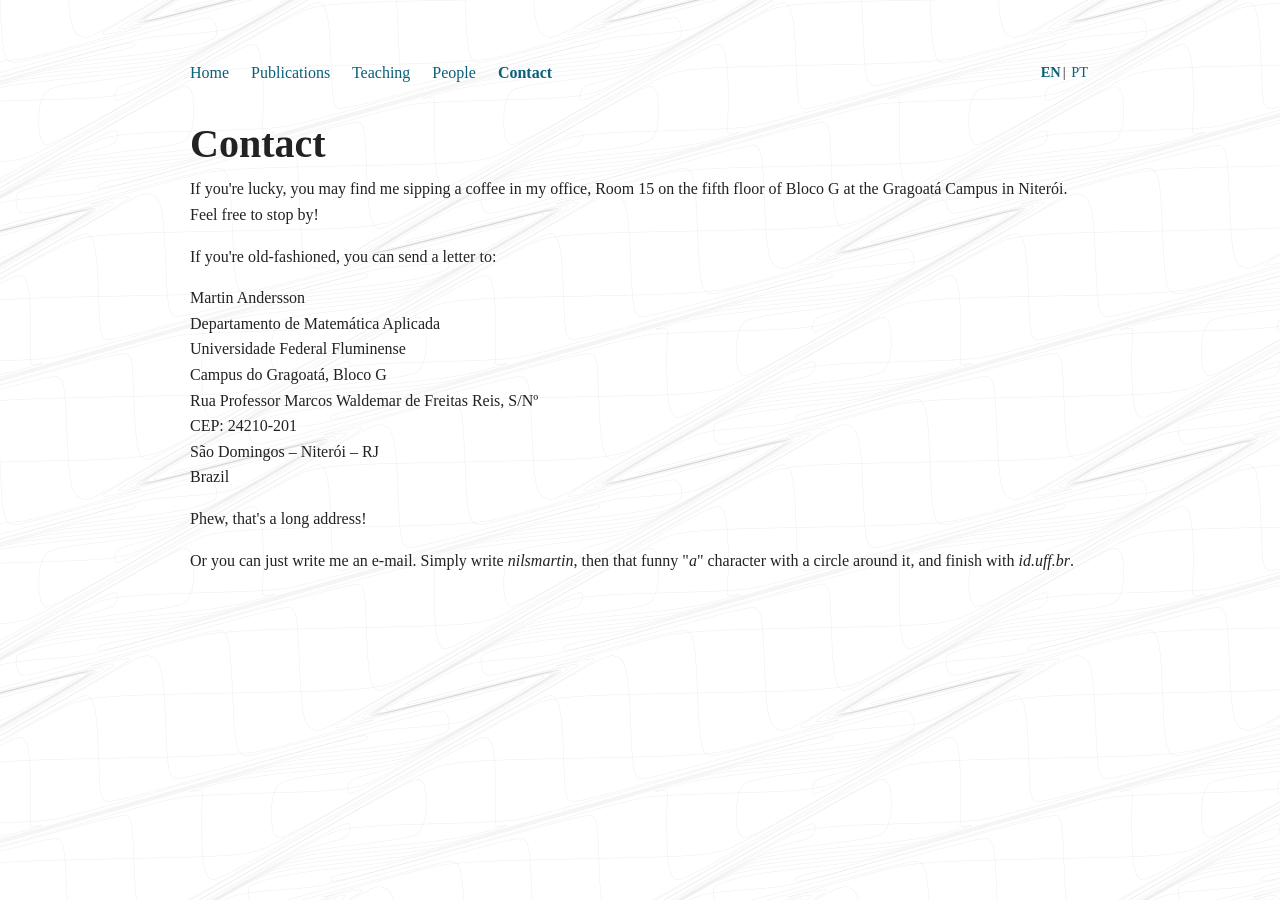
<file: contact.html>
<!DOCTYPE html>
<html>
<head>

<link rel="stylesheet" href="style.css">


<meta charset="utf-8">
<meta name="viewport" content="width=device-width, initial-scale=1">

<title>Contact</title>

</head>

<body>


<nav>
	<div class="nav-left">
	  <a href="index.html">Home</a>
	  <a href="publications.html">Publications</a>
	  <a href="teaching.html">Teaching</a>
	  <a href="people.html">People</a>
	  <a href="contact.html" class="active">Contact</a>
	</div>

	<div class="nav-right">
		<a href="contact.html" class="active">EN</a>|
		<a href="pt/contact.html">PT</a>
	</div>
</nav>


<h1>Contact</h1>

If you're lucky, you may find me sipping a coffee in my office,  Room 15 on the
fifth floor of Bloco G at the Gragoatá Campus in Niterói. Feel free to stop by!

<p>

If you're old-fashioned, you can send a letter to:

<p>

Martin Andersson<br>
<a class="bio-link" href="https://www.gma.uff.br">Departamento de Matemática Aplicada</a><br>
Universidade Federal Fluminense<br>
Campus do Gragoatá, Bloco G<br>
Rua Professor Marcos Waldemar de Freitas Reis, S/Nº<br>
CEP: 24210-201<br>
São Domingos – Niterói – RJ <br>
Brazil

<p>

Phew, that's a long address!

<p>

Or you can just write me an e-mail. Simply write <em>nilsmartin</em>, then
that funny "<em>a</em>" character with a circle around it, and finish with
<em>id.uff.br</em>.


</body>
</html>
</file>
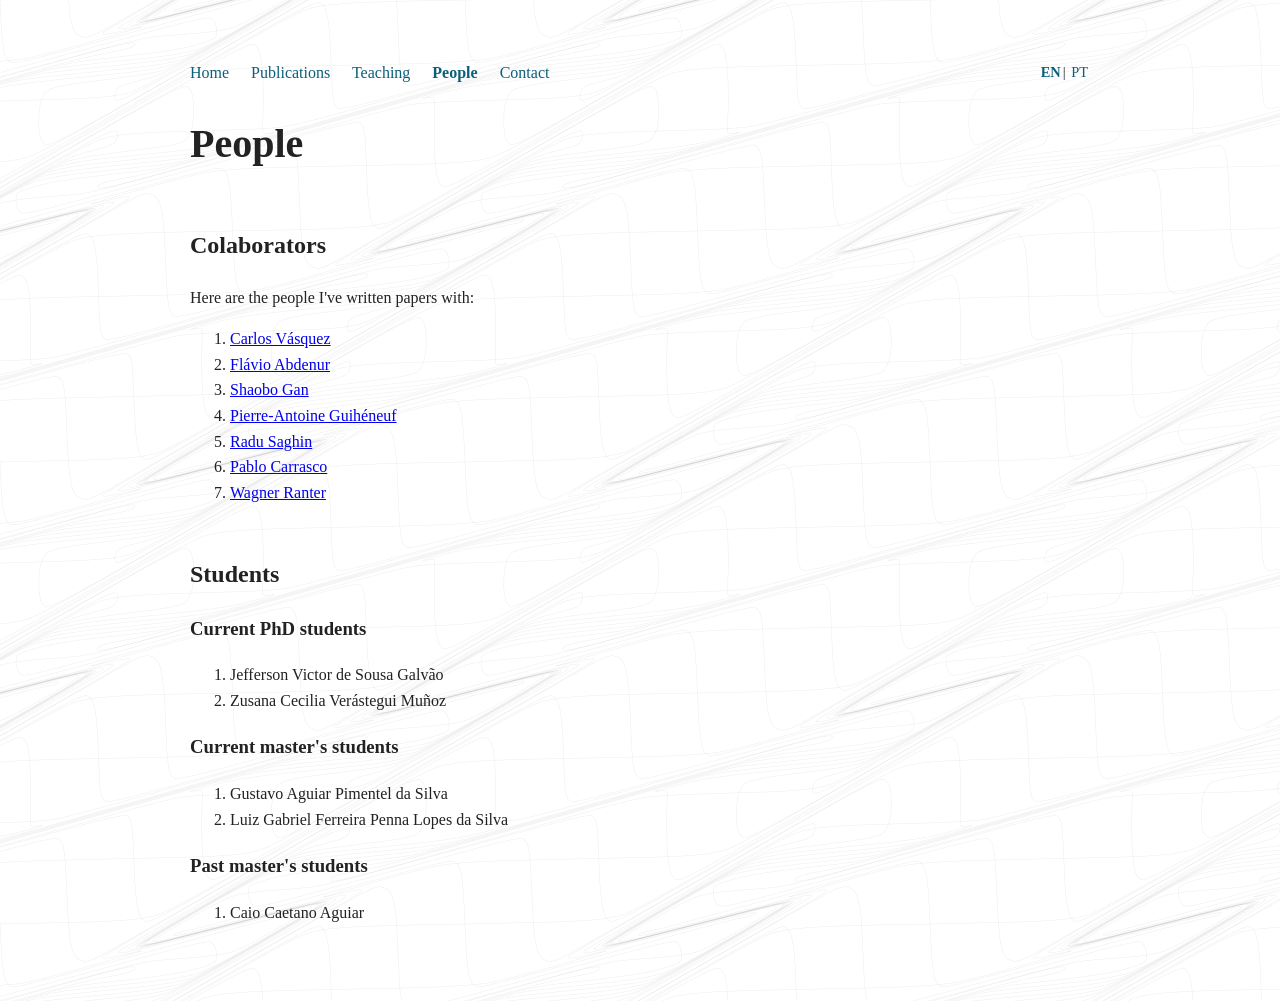
<file: people.html>
<!DOCTYPE html>
<html>
<head>



<meta charset="utf-8">
<meta name="viewport" content="width=device-width, initial-scale=1">

<title>People</title>

<link rel="stylesheet" href="style.css">
</head>

<body>

<nav>
	<div class="nav-left">
		<a href="index.html">Home</a>
		<a href="publications.html">Publications</a>
		<a href="teaching.html">Teaching</a>
		<a href="people.html" class="active">People</a>
		<a href="contact.html">Contact</a>
	</div>

	<div class="nav-right">
		<a href="people.html" class="active">EN</a>|
		<a href="pt/people.html">PT</a>
	</div>
</nav>

<h1>People</h1>


<section>
<h2>Colaborators</h2>
Here are the people I've written papers with:

<ol>
  <li>
	  <a href="http://ima.ucv.cl/academicos/carlos-vasquez/">Carlos Vásquez</a>
  </li>
  
  <li>
	<a href="https://www.researchgate.net/profile/Flavio-Abdenur">Flávio Abdenur</a>
  </li>

  <li>
	<a href="https://math.pku.edu.cn/teachers/gansb/">Shaobo Gan</a>
  </li>

  <li>
	<a href="https://webusers.imj-prg.fr/~pierre-antoine.guiheneuf/">Pierre-Antoine Guihéneuf</a>
  </li>

  <li>
	  <a href="http://ima.ucv.cl/academicos/radu-saghin/">Radu Saghin</a>
  </li>

  <li> 
	  <a href="https://www.pdcarrasco.com/">Pablo Carrasco</a>
  </li>

  <li>
	  <a href="https://sigaa.sig.ufal.br/sigaa/public/docente/portal.jsf?siape=2361840">Wagner Ranter</a>
  </li>

</ol>
</section>

<section>
<h2>Students</h2>

<h3>Current PhD students</h3>
<ol>
  <li>
	  Jefferson Victor de Sousa Galvão
  </li>

  <li>
	  Zusana Cecilia Verástegui Muñoz
  </li>


</ol>

<h3>Current master's students</h3>

<ol>
	<li> Gustavo Aguiar Pimentel da Silva </li>

	<li> Luiz Gabriel Ferreira Penna Lopes da Silva </li>

</ol>

<h3>Past master's students</h3>

<ol>
	<li>
		Caio Caetano Aguiar
	</li>
</ol>

</section>

</body>
</html>
</file>
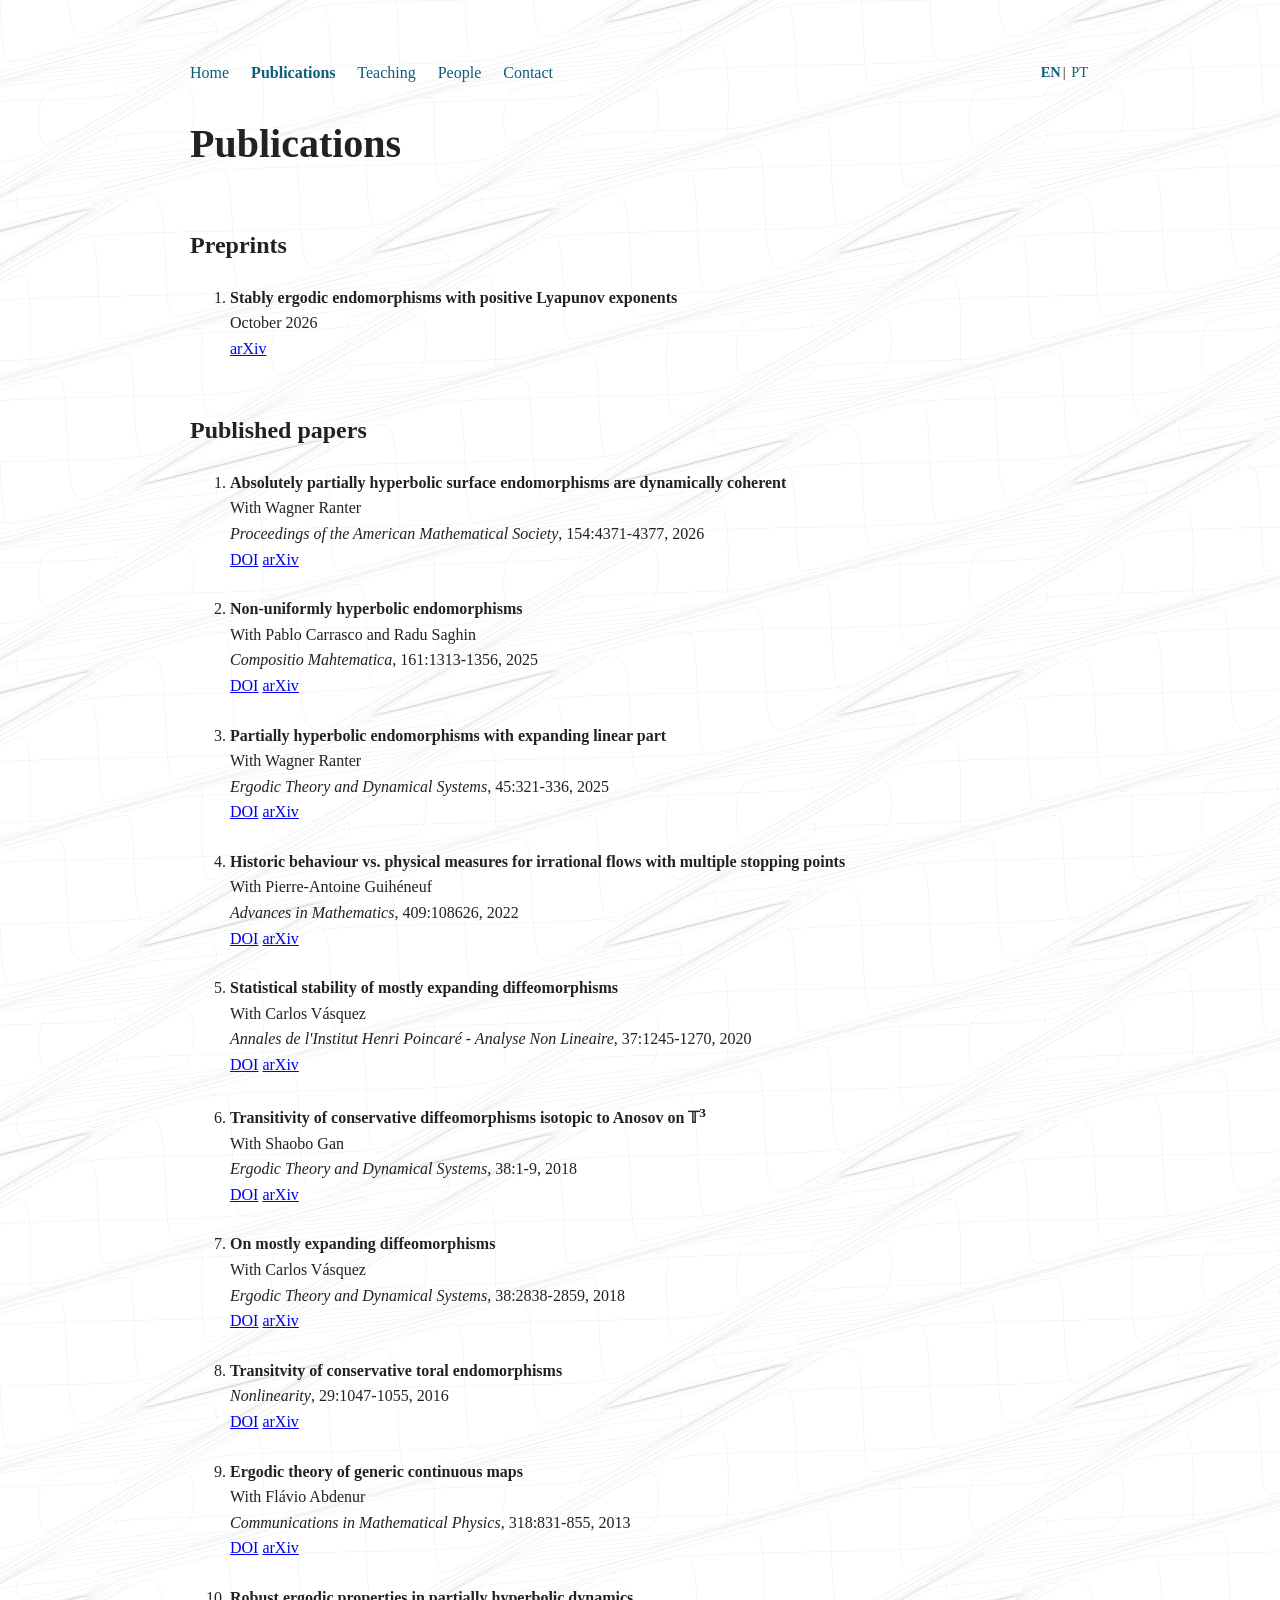
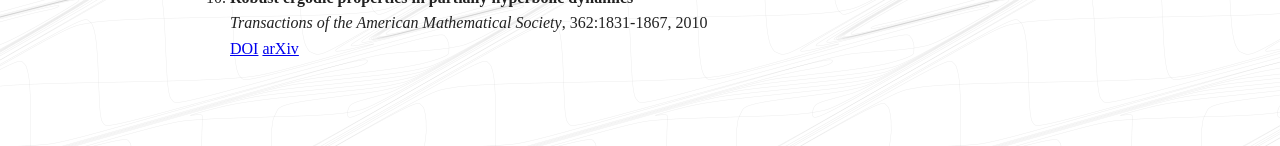
<file: publications.html>
<!DOCTYPE html>
<html>
<head>

<link rel="stylesheet" href="style.css">



<meta charset="utf-8">
<meta name="viewport" content="width=device-width, initial-scale=1">

<title>Publications</title>

</head>

<body>

<nav>
	<div class="nav-left">
	  <a href="index.html">Home</a>
	  <a href="publications.html" class="active">Publications</a>
	  <a href="teaching.html">Teaching</a>
	  <a href="people.html">People</a>
	  <a href="contact.html">Contact</a>
	</div>

	<div class="nav-right">
		<a href="publications.html" class="active">EN</a>|
		<a href="pt/publications.html">PT</a>
	</div>
</nav>

<h1>Publications</h1>

<section>
<h2>Preprints</h2>

<ol class="publications">


 <li> 
	<strong>Stably ergodic endomorphisms with positive Lyapunov exponents</strong><br>
	October 2026<br>
	<a href="https://arxiv.org/abs/2610.17000">arXiv</a>
 </li>


</ol>
</section>






<section>
<h2>Published papers</h2>

<ol class="publications">


 <li> 
	<strong>Absolutely partially hyperbolic surface endomorphisms are dynamically
		coherent</strong><br>
	With Wagner Ranter<br>
	<em>Proceedings of the American Mathematical Society</em>,
	154:4371-4377, 2026<br>
	<a href="https://pubs.ams.org/PROC/2026-154-10/S0002-9939-2026-17747-X">DOI</a>
	<a href="https://arxiv.org/abs/2512.23831">arXiv</a>
 </li>

  <li>
    <strong>Non-uniformly hyperbolic endomorphisms</strong><br>
    With Pablo Carrasco and Radu Saghin<br>
    <em>Compositio Mahtematica</em>, 161:1313-1356, 2025<br>
    <a href="https://doi.org/10.1112/S0010437X2500702X">DOI</a>
    <a href="https://arxiv.org/abs/2206.08295">arXiv</a>
  </li>
  
  <li>
    <strong>Partially hyperbolic endomorphisms with expanding linear part</strong><br>
    With Wagner Ranter<br>
    <em>Ergodic Theory and Dynamical Systems</em>, 45:321-336, 2025<br>
    <a href="https://doi.org/10.1017/etds.2024.36">DOI</a>
    <a href="https://arxiv.org/abs/2302.12342">arXiv</a>
  </li>

  <li>
	  <strong>Historic behaviour vs. physical measures for irrational flows with multiple stopping points</strong><br>
	  With Pierre-Antoine Guihéneuf<br>
	  <em>Advances in Mathematics</em>, 409:108626, 2022<br>
	  <a href="https://doi.org/10.1016/j.aim.2022.108626">DOI</a>
	<a href="https://arxiv.org/abs/2010.08945">arXiv</a>
  </li>

  <li>
	  <strong>Statistical stability of mostly expanding diffeomorphisms</strong><br>
	  With Carlos Vásquez<br>
	  <em>Annales de l'Institut Henri Poincaré - Analyse Non Lineaire</em>,
	  37:1245-1270, 2020<br>
	  <a href="https://doi.org/10.1016/J.ANIHPC.2020.04.007">DOI</a>
	  <a href="https://arxiv.org/abs/1710.07970">arXiv</a>
  </li>

  <li>
	  <strong>Transitivity of conservative diffeomorphisms
		  isotopic to Anosov on 𝕋<sup>3</sup></strong><br>
	  With Shaobo Gan<br>
	  <em>Ergodic Theory and Dynamical Systems</em>,
	  38:1-9, 2018<br>
	  <a href="https://doi.org/10.1017/etds.2016.29">DOI</a>
	  <a href="https://arxiv.org/abs/1503.06501">arXiv</a>
  </li>

  <li>
	  <strong>On mostly expanding diffeomorphisms</strong><br>
	  With Carlos Vásquez<br>
	  <em>Ergodic Theory and Dynamical Systems</em>,
		  38:2838-2859, 2018<br>
		  <a href="https://doi.org/10.1017/etds.2017.17">DOI</a>
		  <a href="https://arxiv.org/abs/1512.01046">arXiv</a>
  </li>

  <li>
	  <strong>Transitvity of conservative toral endomorphisms</strong><br>
	  <em>Nonlinearity</em>,
	  29:1047-1055, 2016<br>
	  <a href="https://doi.org/10.1088/0951-7715/29/3/1047">DOI</a>
	  <a href="https://arxiv.org/abs/1501.01670v3">arXiv</a>
  </li>

  <li>
	  <strong>Ergodic theory of generic continuous maps</strong><br>
	  With Flávio Abdenur<br>
	  <em>Communications in Mathematical Physics</em>,
	  318:831-855, 2013<br>
	  <a href="https://doi.org/10.1007/s00220-012-1622-9">DOI</a>
	  <a href="https://arxiv.org/abs/1201.0632">arXiv</a>
  </li>

  <li>
	  <strong>Robust ergodic properties in partially hyperbolic
		  dynamics</strong><br>
	  <em>Transactions of the American Mathematical Society</em>,
	  362:1831-1867, 2010<br>
	  <a href="https://doi.org/10.1090/S0002-9947-09-05027-2">DOI</a>
	  <a href="https://arxiv.org/abs/0810.2048">arXiv</a>
  </li>


</ol>
</section>

<!-- <section> -->
<!-- 	<h2>Accepted papers</h2> -->

<!-- 	<ol class="publications"> -->
<!-- 		<li> --> 
<!-- 			<strong>Absolutely partially hyperbolic surface -->
<!-- 				endomorphisms are dynamically -->
<!-- 				coherent</strong><br> -->
<!-- 			To appear in: <em>Proceedings of the American -->
<!-- 				Mathematical Society</em>,<br> -->
<!-- 			<a href="https://arxiv.org/abs/2512.23831">arXiv</a> -->
<!-- 		</li> -->
<!-- 	</ol> -->
<!-- </section> -->




<!-- <section> -->
<!-- <h2>Preprints</h2> -->

<!-- <ol reversed> -->
<!--   <li> -->
<!--     <strong>Title of preprint.</strong><br> -->
<!--     With Coauthor Name.<br> -->
<!--     <em>arXiv preprint</em>, 2026. -->
<!--     <a href="#">arXiv</a> -->
<!--   </li> -->
<!-- </ol> -->
<!-- </section> -->

</body>
</html>
</file>
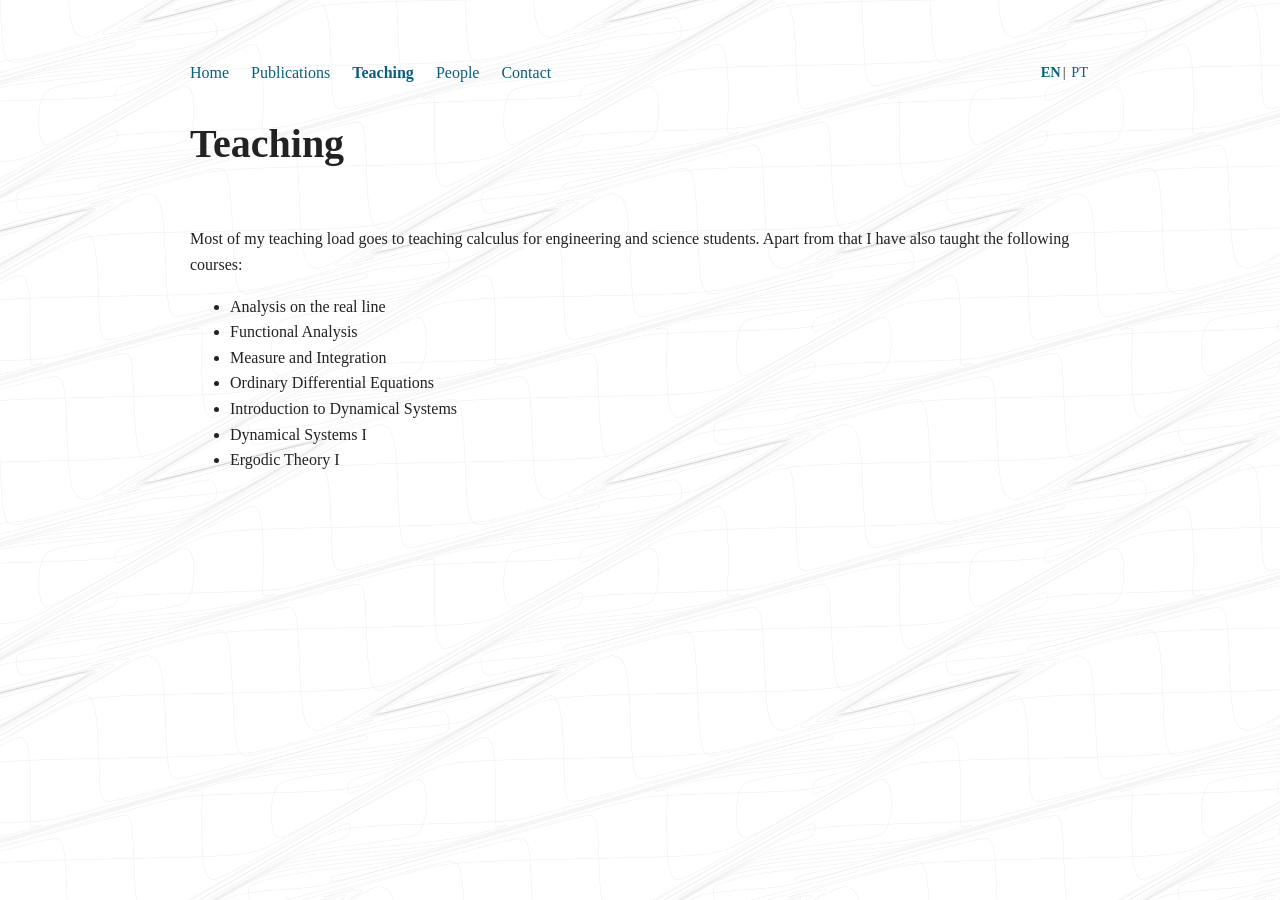
<file: teaching.html>
<!DOCTYPE html>
<html>
<head>

<link rel="stylesheet" href="style.css">


<meta charset="utf-8">
<meta name="viewport" content="width=device-width, initial-scale=1">

<title>Teaching</title>

</head>

<body>


<nav>
	<div class="nav-left">
	  <a href="index.html">Home</a>
	  <a href="publications.html">Publications</a>
	  <a href="teaching.html" class="active">Teaching</a>
	  <a href="people.html">People</a>
	  <a href="contact.html">Contact</a>
	</div>

	<div class="nav-right">
		<a href="teaching.html" class="active">EN</a>|
		<a href="pt/teaching.html">PT</a>
	</div>
</nav>


<h1>Teaching</h1>

<section>

Most of my teaching load goes to teaching calculus for engineering and science
students. Apart from that I have also taught the following courses:
<p>

<ul>
	<li>
		Analysis on the real line
	</li>

	<li>
		Functional Analysis
	</li>

	<li>
		Measure and Integration
	</li>

	<li>
		Ordinary Differential Equations
	</li>

	<li>
		Introduction to Dynamical Systems
	</li>

	<li>
		Dynamical Systems I
	</li>

	<li>
		Ergodic Theory I
	</li>
</ul>

</section>
</body>
</html>
</file>
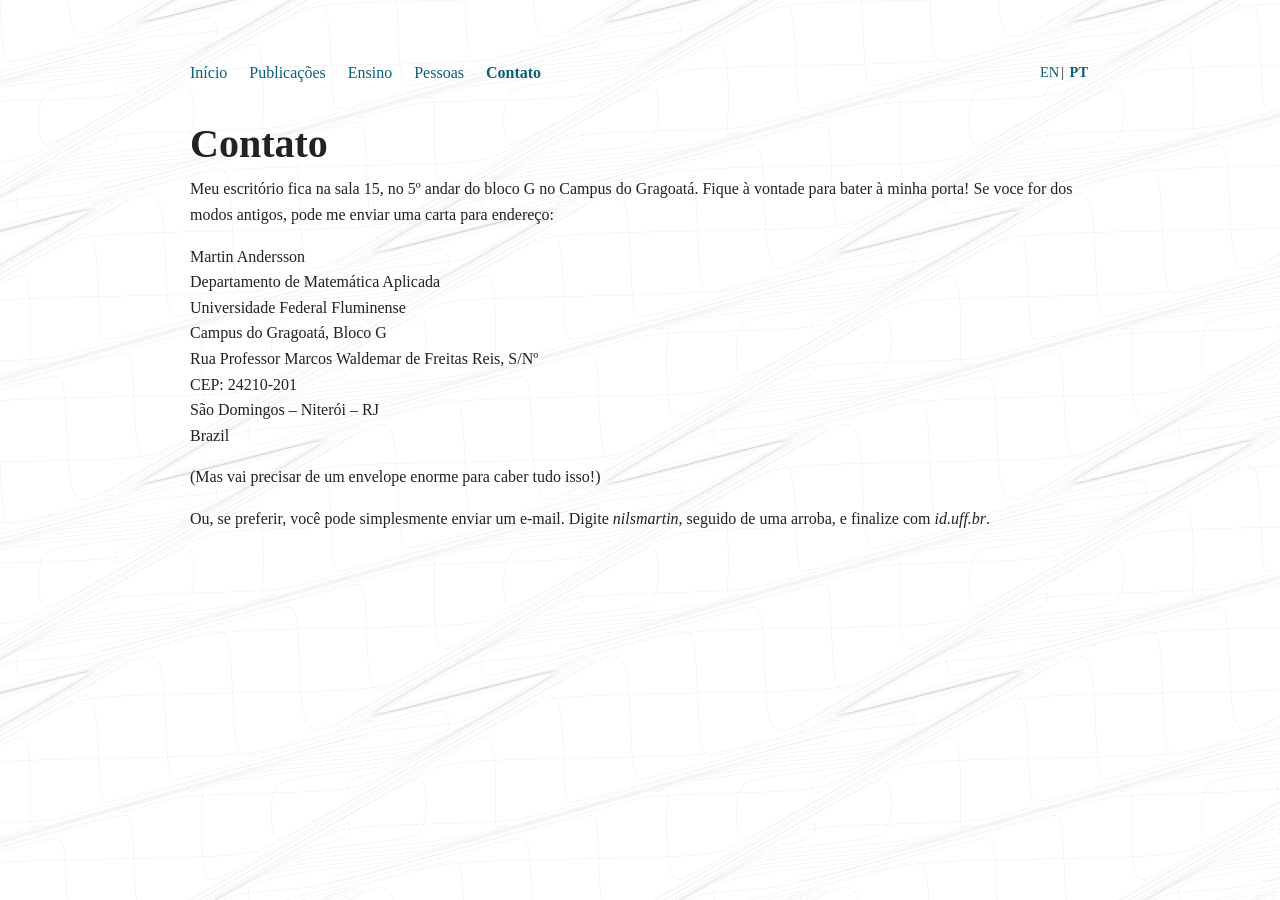
<file: pt/contact.html>
<!DOCTYPE html>
<html>
<head>

<link rel="stylesheet" href="../style.css">


<meta charset="utf-8">
<meta name="viewport" content="width=device-width, initial-scale=1">

<title>Contato</title>

</head>

<body>


<nav>
	<div class="nav-left">
	  <a href="index.html">Início</a>
	  <a href="publications.html">Publicações</a>
	  <a href="teaching.html">Ensino</a>
	  <a href="people.html">Pessoas</a>
	  <a href="contact.html" class="active">Contato</a>
	</div>

	<div class="nav-right">
		<a href="../contact.html">EN</a>|
		<a href="contact.html" class="active">PT</a>
	</div>
</nav>


<h1>Contato</h1>

Meu escritório fica na sala 15, no 5º andar do bloco G no Campus do Gragoatá.
Fique à vontade para bater à minha porta!

Se voce for dos modos antigos, pode me enviar uma carta para endereço:

<p>

Martin Andersson<br>
<a class="bio-link" 
	href="https://www.gma.uff.br">Departamento de Matemática Aplicada</a><br>
Universidade Federal Fluminense<br>
Campus do Gragoatá, Bloco G<br>
Rua Professor Marcos Waldemar de Freitas Reis, S/Nº<br>
CEP: 24210-201<br>
São Domingos – Niterói – RJ <br>
Brazil

<p>

(Mas vai precisar de um envelope enorme para caber tudo isso!)

<p>

Ou, se preferir, você pode simplesmente enviar um e-mail. Digite <em>nilsmartin</em>, seguido
de uma arroba, e finalize com <em>id.uff.br</em>.


</body>
</html>
</file>
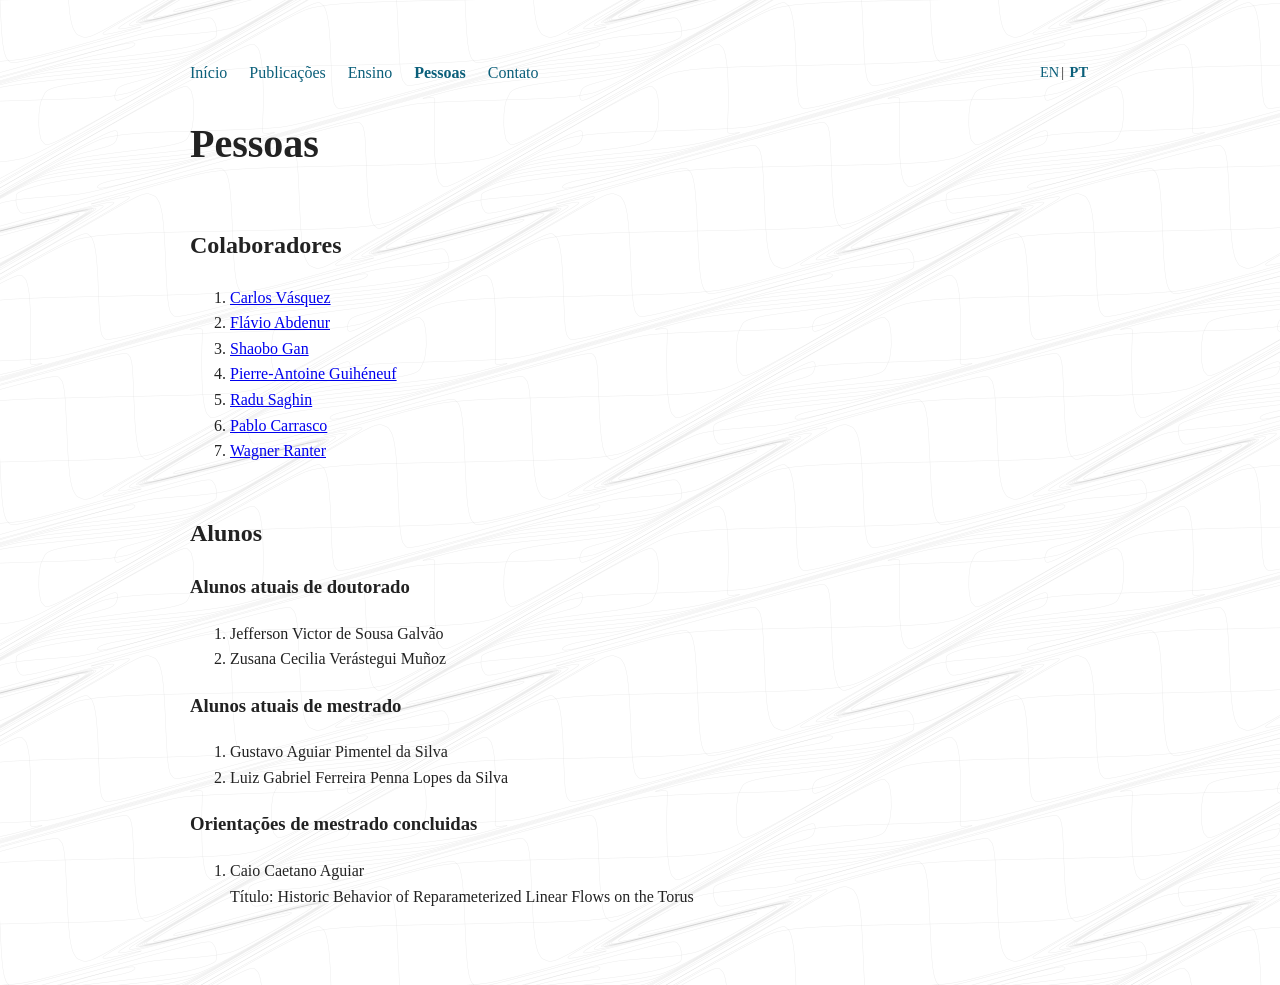
<file: pt/people.html>
<!DOCTYPE html>
<html>
<head>



<meta charset="utf-8">
<meta name="viewport" content="width=device-width, initial-scale=1">

<title>Pessoas</title>

<link rel="stylesheet" href="../style.css">
</head>

<body>

<nav>
	<div class="nav-left">
	  <a href="index.html">Início</a>
	  <a href="publications.html">Publicações</a>
	  <a href="teaching.html">Ensino</a>
	  <a href="people.html" class="active">Pessoas</a>
	  <a href="contact.html">Contato</a>
	</div>

	<div class="nav-right">
		<a href="../people.html">EN</a>|
		<a href="people.html" class="active">PT</a>
	</div>
</nav>

<h1>Pessoas</h1>


<section>
<h2>Colaboradores</h2>

<ol>
  <li>
	  <a href="http://ima.ucv.cl/academicos/carlos-vasquez/">Carlos Vásquez</a>
  </li>
  
  <li>
	<a href="https://www.researchgate.net/profile/Flavio-Abdenur">Flávio Abdenur</a>
  </li>

  <li>
	<a href="https://math.pku.edu.cn/teachers/gansb/">Shaobo Gan</a>
  </li>

  <li>
	<a href="https://webusers.imj-prg.fr/~pierre-antoine.guiheneuf/">Pierre-Antoine Guihéneuf</a>
  </li>

  <li>
	  <a href="http://ima.ucv.cl/academicos/radu-saghin/">Radu Saghin</a>
  </li>

  <li> 
	  <a href="https://www.pdcarrasco.com/">Pablo Carrasco</a>
  </li>

  <li>
	  <a href="https://sigaa.sig.ufal.br/sigaa/public/docente/portal.jsf?siape=2361840">Wagner Ranter</a>
  </li>

</ol>
</section>

<section>
<h2>Alunos</h2>

<h3>Alunos atuais de doutorado</h3>
<ol>
  <li>
	  Jefferson Victor de Sousa Galvão
  </li>

  <li>
	  Zusana Cecilia Verástegui Muñoz
  </li>


</ol>

<h3>Alunos atuais de mestrado</h3>

<ol>
	<li> Gustavo Aguiar Pimentel da Silva </li>

	<li> Luiz Gabriel Ferreira Penna Lopes da Silva </li>

</ol>

<h3>Orientações de mestrado concluidas</h3>

<ol>
	<li>
		Caio Caetano Aguiar<br>
		Título: Historic Behavior of Reparameterized Linear Flows on the
		Torus
	</li>
</ol>

</section>

</body>
</html>
</file>
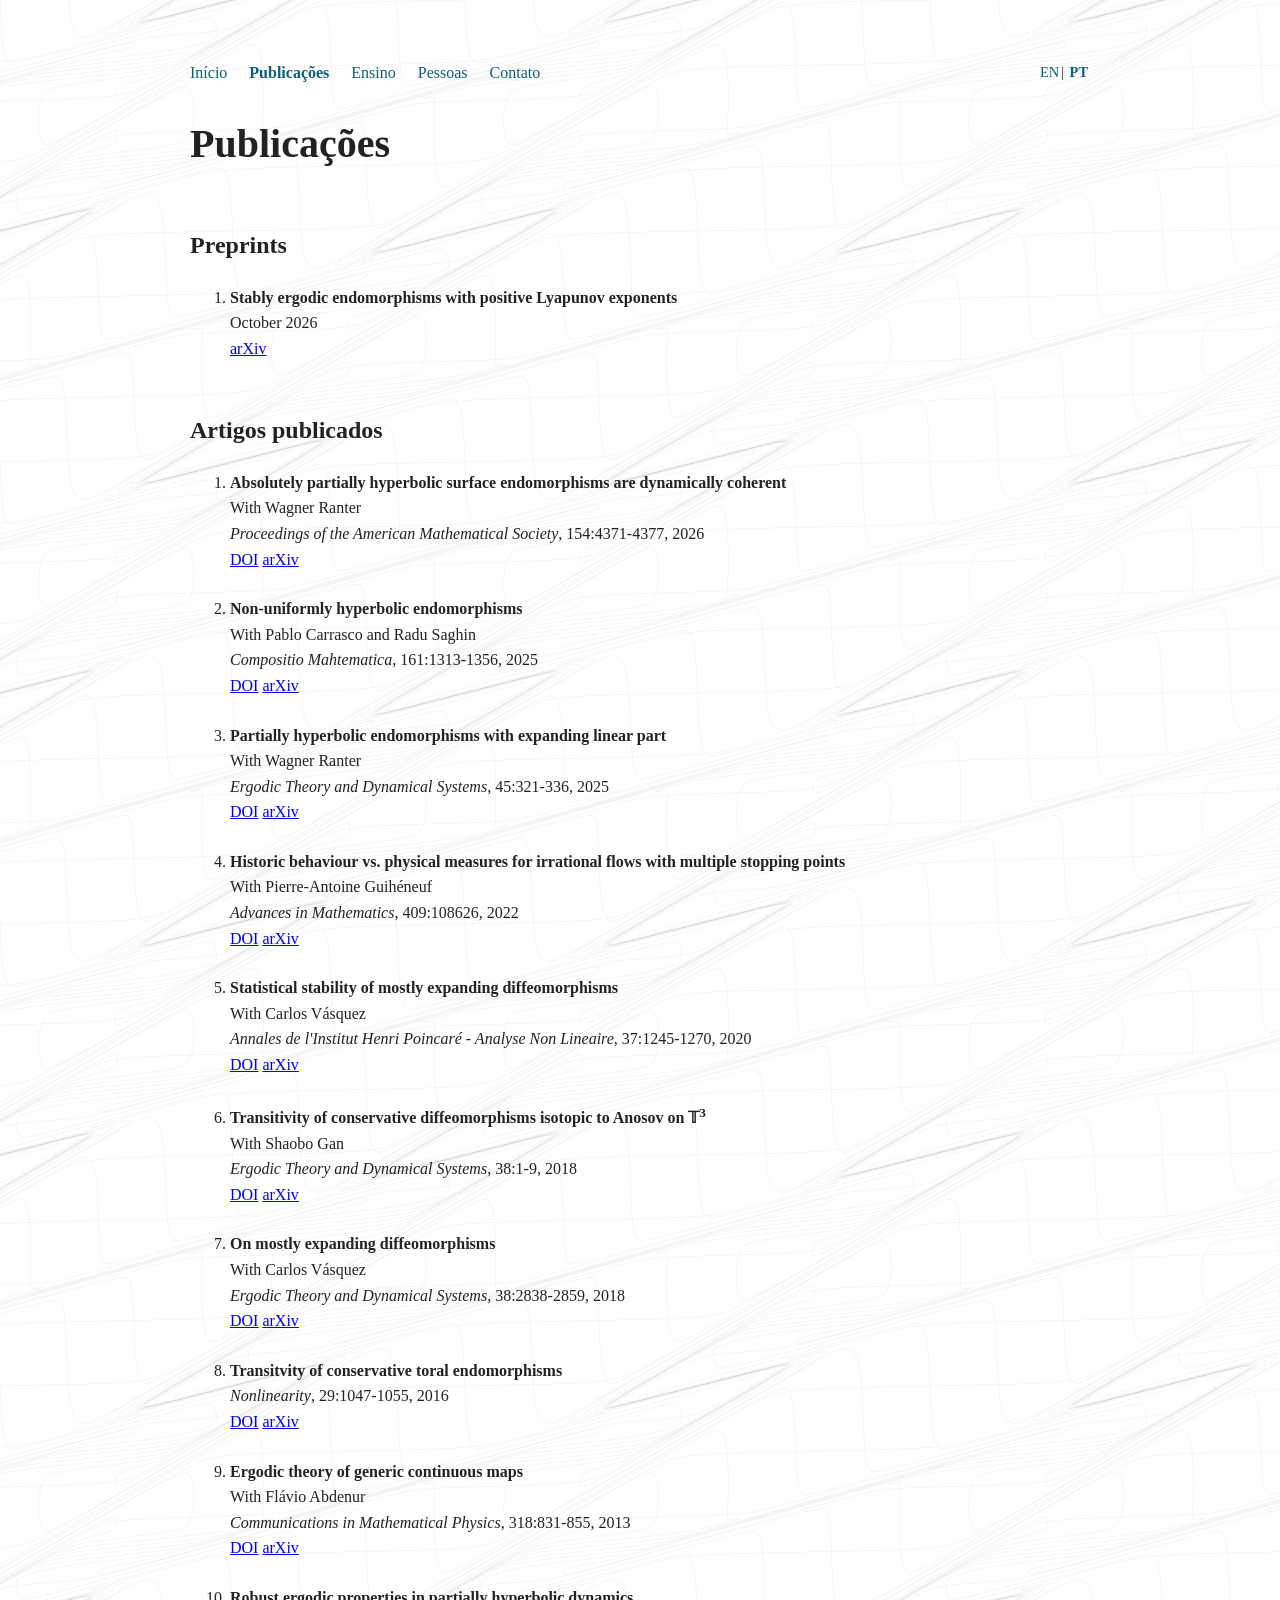
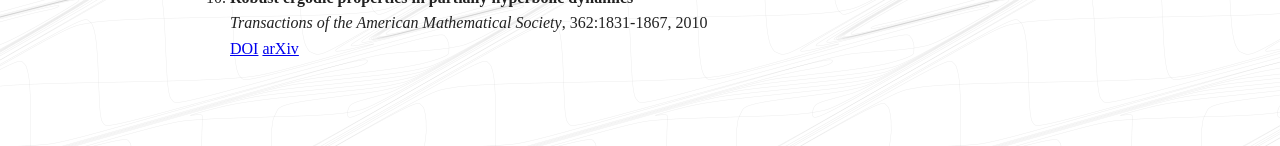
<file: pt/publications.html>
<!DOCTYPE html>
<html>
<head>

<link rel="stylesheet" href="../style.css">



<meta charset="utf-8">
<meta name="viewport" content="width=device-width, initial-scale=1">

<title>Publicações</title>

</head>

<body>

<nav>
	<div class="nav-left">
	  <a href="index.html">Início</a>
	  <a href="publications.html" class="active">Publicações</a>
	  <a href="teaching.html">Ensino</a>
	  <a href="people.html">Pessoas</a>
	  <a href="contact.html">Contato</a>
	</div>

	<div class="nav-right">
		<a href="../publications.html">EN</a>|
		<a href="publications.html" class="active">PT</a>
	</div>
</nav>

<h1>Publicações</h1>


<section>
<h2>Preprints</h2>

<ol class="publications">


 <li> 
	<strong>Stably ergodic endomorphisms with positive Lyapunov exponents</strong><br>
	October 2026<br>
	<a href="https://arxiv.org/abs/2610.17000">arXiv</a>
 </li>


</ol>
</section>





<section>
<h2>Artigos publicados</h2>

<ol class="publications">
 <li> 
	<strong>Absolutely partially hyperbolic surface endomorphisms are dynamically
		coherent</strong><br>
	With Wagner Ranter<br>
	<em>Proceedings of the American Mathematical Society</em>,
	154:4371-4377, 2026<br>
	<a href="https://pubs.ams.org/PROC/2026-154-10/S0002-9939-2026-17747-X">DOI</a>
	<a href="https://arxiv.org/abs/2512.23831">arXiv</a>
 </li>

  <li>
    <strong>Non-uniformly hyperbolic endomorphisms</strong><br>
    With Pablo Carrasco and Radu Saghin<br>
    <em>Compositio Mahtematica</em>, 161:1313-1356, 2025<br>
    <a href="https://doi.org/10.1112/S0010437X2500702X">DOI</a>
    <a href="https://arxiv.org/abs/2206.08295">arXiv</a>
  </li>
  
  <li>
    <strong>Partially hyperbolic endomorphisms with expanding linear part</strong><br>
    With Wagner Ranter<br>
    <em>Ergodic Theory and Dynamical Systems</em>, 45:321-336, 2025<br>
    <a href="https://doi.org/10.1017/etds.2024.36">DOI</a>
    <a href="https://arxiv.org/abs/2302.12342">arXiv</a>
  </li>

  <li>
	  <strong>Historic behaviour vs. physical measures for irrational flows with multiple stopping points</strong><br>
	  With Pierre-Antoine Guihéneuf<br>
	  <em>Advances in Mathematics</em>, 409:108626, 2022<br>
	  <a href="https://doi.org/10.1016/j.aim.2022.108626">DOI</a>
	<a href="https://arxiv.org/abs/2010.08945">arXiv</a>
  </li>

  <li>
	  <strong>Statistical stability of mostly expanding diffeomorphisms</strong><br>
	  With Carlos Vásquez<br>
	  <em>Annales de l'Institut Henri Poincaré - Analyse Non Lineaire</em>,
	  37:1245-1270, 2020<br>
	  <a href="https://doi.org/10.1016/J.ANIHPC.2020.04.007">DOI</a>
	  <a href="https://arxiv.org/abs/1710.07970">arXiv</a>
  </li>

  <li>
	  <strong>Transitivity of conservative diffeomorphisms
		  isotopic to Anosov on 𝕋<sup>3</sup></strong><br>
	  With Shaobo Gan<br>
	  <em>Ergodic Theory and Dynamical Systems</em>,
	  38:1-9, 2018<br>
	  <a href="https://doi.org/10.1017/etds.2016.29">DOI</a>
	  <a href="https://arxiv.org/abs/1503.06501">arXiv</a>
  </li>

  <li>
	  <strong>On mostly expanding diffeomorphisms</strong><br>
	  With Carlos Vásquez<br>
	  <em>Ergodic Theory and Dynamical Systems</em>,
		  38:2838-2859, 2018<br>
		  <a href="https://doi.org/10.1017/etds.2017.17">DOI</a>
		  <a href="https://arxiv.org/abs/1512.01046">arXiv</a>
  </li>

  <li>
	  <strong>Transitvity of conservative toral endomorphisms</strong><br>
	  <em>Nonlinearity</em>,
	  29:1047-1055, 2016<br>
	  <a href="https://doi.org/10.1088/0951-7715/29/3/1047">DOI</a>
	  <a href="https://arxiv.org/abs/1501.01670v3">arXiv</a>
  </li>

  <li>
	  <strong>Ergodic theory of generic continuous maps</strong><br>
	  With Flávio Abdenur<br>
	  <em>Communications in Mathematical Physics</em>,
	  318:831-855, 2013<br>
	  <a href="https://doi.org/10.1007/s00220-012-1622-9">DOI</a>
	  <a href="https://arxiv.org/abs/1201.0632">arXiv</a>
  </li>

  <li>
	  <strong>Robust ergodic properties in partially hyperbolic
		  dynamics</strong><br>
	  <em>Transactions of the American Mathematical Society</em>,
	  362:1831-1867, 2010<br>
	  <a href="https://doi.org/10.1090/S0002-9947-09-05027-2">DOI</a>
	  <a href="https://arxiv.org/abs/0810.2048">arXiv</a>
  </li>


</ol>
</section>

<!-- <section> -->
<!-- 	<h2>Artigos aceitos para publicação</h2> -->

<!-- 	<ol class="publications"> -->
<!-- 		<li> --> 
<!-- 			<strong>Absolutely partially hyperbolic surface -->
<!-- 				endomorphisms are dynamically -->
<!-- 				coherent</strong><br> -->
<!-- 			To appear in: <em>Proceedings of the American -->
<!-- 				Mathematical Society</em>,<br> -->
<!-- 			<a href="https://arxiv.org/abs/2512.23831">arXiv</a> -->
<!-- 		</li> -->
<!-- 	</ol> -->
<!-- </section> -->




<!-- <section> -->
<!-- <h2>Preprints</h2> -->

<!-- <ol reversed> -->
<!--   <li> -->
<!--     <strong>Title of preprint.</strong><br> -->
<!--     With Coauthor Name.<br> -->
<!--     <em>arXiv preprint</em>, 2026. -->
<!--     <a href="#">arXiv</a> -->
<!--   </li> -->
<!-- </ol> -->
<!-- </section> -->

</body>
</html>
</file>
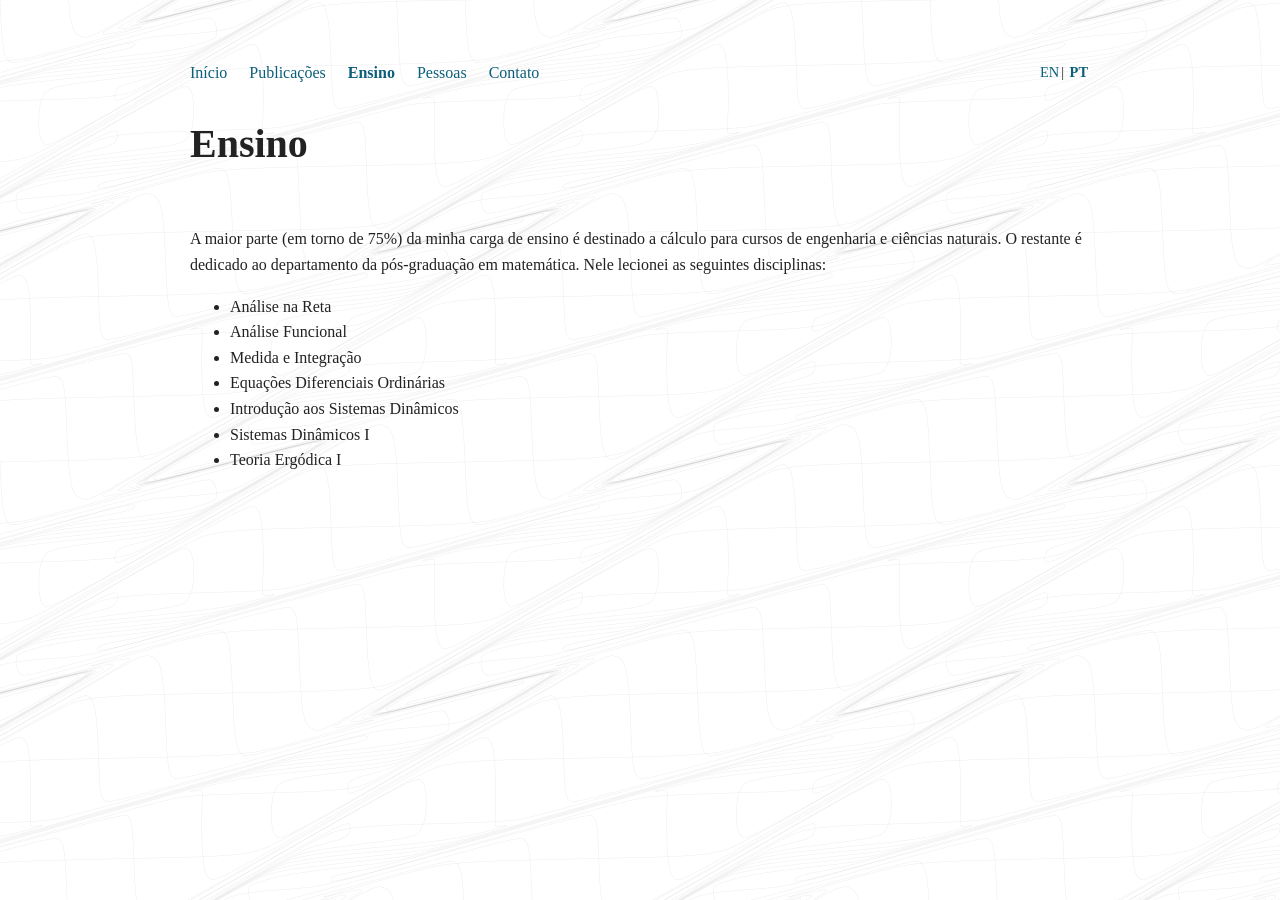
<file: pt/teaching.html>
<!DOCTYPE html>
<html>
<head>

<link rel="stylesheet" href="../style.css">


<meta charset="utf-8">
<meta name="viewport" content="width=device-width, initial-scale=1">

<title>Ensino</title>

</head>

<body>


<nav>
	<div class="nav-left">
	  <a href="index.html">Início</a>
	  <a href="publications.html">Publicações</a>
	  <a href="teaching.html" class="active">Ensino</a>
	  <a href="people.html">Pessoas</a>
	  <a href="contact.html">Contato</a>
	</div>

	<div class="nav-right">
		<a href="../teaching.html">EN</a>|
		<a href="teaching.html" class="active">PT</a>
	</div>
</nav>


<h1>Ensino</h1>

<section>

A maior parte (em torno de 75%) da minha carga de ensino é destinado a cálculo
para cursos de engenharia e ciências naturais. O restante é dedicado ao
departamento da pós-graduação em matemática. Nele lecionei as seguintes
disciplinas:
<p>

<ul>
	<li>
		Análise na Reta
	</li>

	<li>
		Análise Funcional
	</li>

	<li>
		Medida e Integração
	</li>

	<li>
		Equações Diferenciais Ordinárias
	</li>

	<li>
		Introdução aos Sistemas Dinâmicos
	</li>

	<li>
		Sistemas Dinâmicos I
	</li>

	<li>
		Teoria Ergódica I
	</li>
</ul>

</section>
</body>
</html>
</file>
<file: style.css>
.header {
        display: flex;
        align-items: flex-start;
        gap: 35px;

        margin-bottom: 40px;
	margin-top: 60px;
    }

    .portrait {
        width: 230px;
    }

    .bio h1 {
        margin-top: 0;
        margin-bottom: 8px;
    }


    .bio-link {
	    color: inherit;
	    text-decoration: none;
    }

    .bio-link:hover {
	    text-decoration: underline;
    }

@media (max-width: 900px) {

     nav {
	     flex-direction: column;
	     gap: 8px;
     }

    .header {
        flex-direction: column;
        align-items: center;
        text-align: center;
    }

    .portrait {
        width: 180px;
    }

    nav a {
	    font-size: 0.8em;
	    margin-right: 8px;
    }

}

body {
	max-width: 900px;
	margin: 40px auto;
	padding: 20px;
	font-family: Georgia, serif;
	line-height: 1.6;
	color: #222;
	background-image: url("images/nue_endomorphism.png");
	background-repeat: repeat;
	background-color: #ffffff;
}

h1 {
    font-size: 2.5em;
    margin-bottom: 0;
}

.subtitle {
    color: #666;
    margin-bottom: 30px;
}

nav a {
    margin-right: 18px;
    color: #0b5f7a;
    text-decoration: none;
}

nav a:hover {
    text-decoration: underline;
}

nav a.active {
    color: #0b5f7a;
	font-weight: bold;
}


nav {
	display: flex;
	justify-content: space-between;
	align-items: center;
}

.nav-right {
	font-size: 0.9em;
}

.nav-right a {
	margin: 0 2px;
}

section {
    margin-top: 50px;
}


.social-links {
        margin-top: 25px;
    }

.social-links a {
    font-size: 28px;
    margin-right: 15px;
    color: #0b5f7a;
    text-decoration: none;
}

.publications li {
	margin-bottom: 1.5em;
}
</file>
